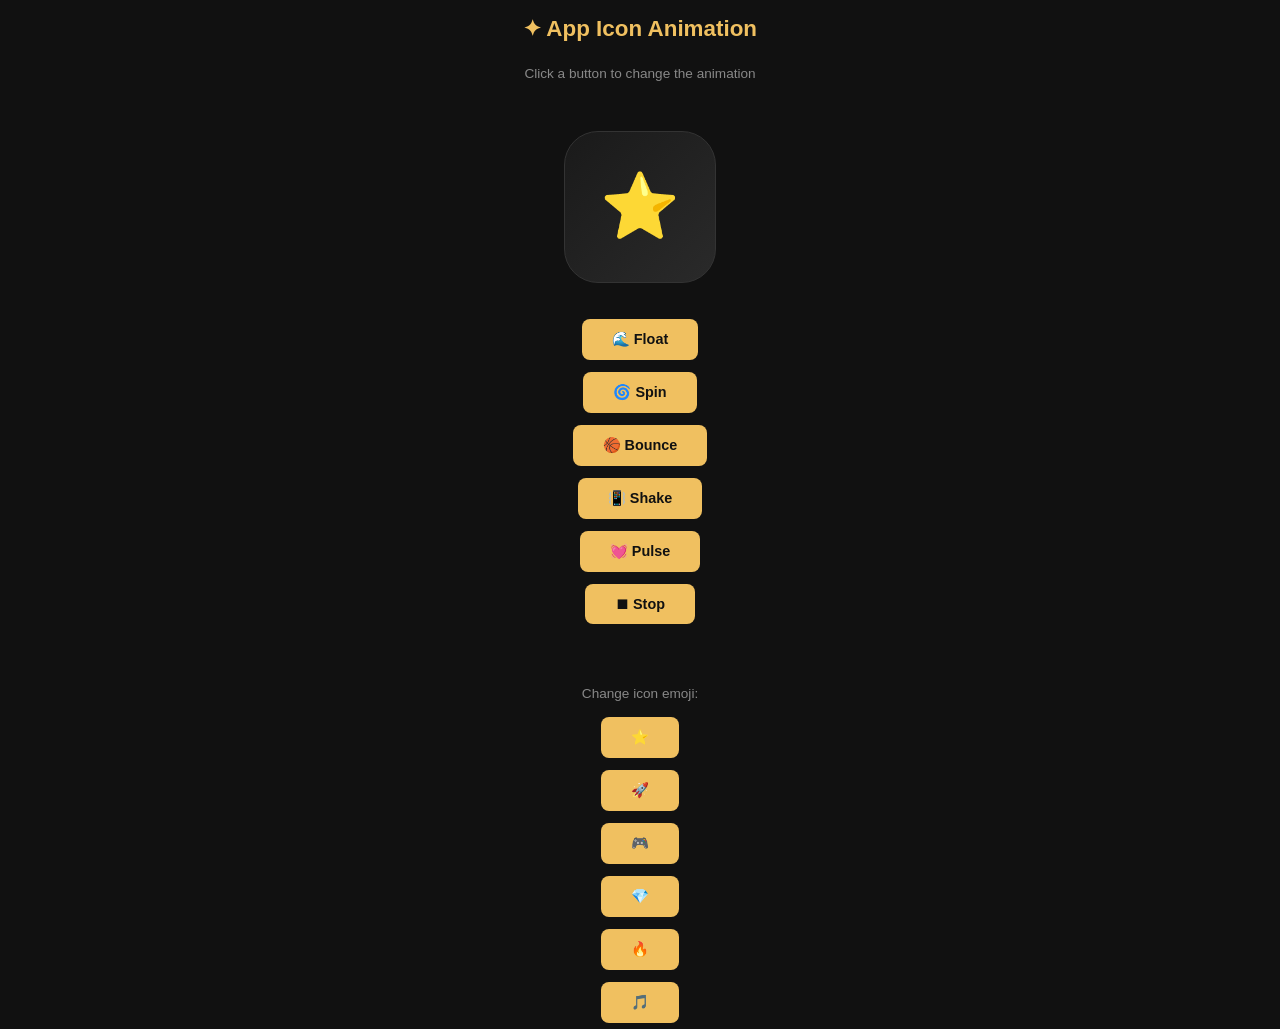
<file: app-icon-simple (1).html>
<!DOCTYPE html>
<html lang="en">
<head>
<meta charset="UTF-8">
<meta name="viewport" content="width=device-width, initial-scale=1.0">
<title>App Icon Animation</title>
<style>

  
  body {
    background-color: #111;
    display: flex;
    flex-direction: column;
    align-items: center;
    justify-content: center;
    min-height: 100vh;
    font-family: Arial, sans-serif;
    color: white;
    margin: 0;
  }

  h1 {
    margin-bottom: 10px;
    font-size: 1.4rem;
    color: #f0c060;
  }

  p {
    font-size: 0.85rem;
    color: #888;
    margin-bottom: 50px;
  }

  
  .icon {
    width: 150px;
    height: 150px;
    background: linear-gradient(135deg, #1a1a1a, #2a2a2a);
    border-radius: 34px;          
    border: 1px solid #333;
    display: flex;
    align-items: center;
    justify-content: center;
    cursor: pointer;
    margin-bottom: 30px;

    animation: float 3s ease-in-out infinite;
  }

  
  .icon .star {
    font-size: 64px;

    
    animation: spin 6s linear infinite;
  }

  
  button {
    background: #f0c060;
    color: #111;
    border: none;
    padding: 12px 30px;
    border-radius: 8px;
    font-size: 0.9rem;
    font-weight: bold;
    cursor: pointer;
    margin: 6px;
  }

  button:hover {
    background: #ffd980;
  }




  @keyframes float {
    0%   { transform: translateY(0px); }
    50%  { transform: translateY(-12px); }
    100% { transform: translateY(0px); }
  }

  
  @keyframes spin {
    from { transform: rotate(0deg); }
    to   { transform: rotate(360deg); }
  }

  
  @keyframes bounce {
    0%   { transform: translateY(0); }
    30%  { transform: translateY(-30px); }
    50%  { transform: translateY(-10px); }
    70%  { transform: translateY(-20px); }
    100% { transform: translateY(0); }
  }

  
  @keyframes shake {
    0%   { transform: rotate(0deg); }
    20%  { transform: rotate(-10deg); }
    40%  { transform: rotate(10deg); }
    60%  { transform: rotate(-8d
  }

</style>
</head>
<body>

  <h1>✦ App Icon Animation</h1>
  <p>Click a button to change the animation</p>

  
  <div class="icon" id="icon">
    <span class="star" id="star">⭐</span>
  </div>

  <button onclick="setAnim('float')">🌊 Float</button>
  <button onclick="setAnim('spin')">🌀 Spin</button>
  <button onclick="setAnim('bounce')">🏀 Bounce</button>
  <button onclick="setAnim('shake')">📳 Shake</button>
  <button onclick="setAnim('pulse')">💓 Pulse</button>
  <button onclick="setAnim('none')">⏹ Stop</button>

  <br><br>

  <p style="margin-top:20px; margin-bottom:10px;">Change icon emoji:</p>
  <button onclick="setEmoji('⭐')">⭐</button>
  <button onclick="setEmoji('🚀')">🚀</button>
  <button onclick="setEmoji('🎮')">🎮</button>
  <button onclick="setEmoji('💎')">💎</button>
  <button onclick="setEmoji('🔥')">🔥</button>
  <button onclick="setEmoji('🎵')">🎵</button>

<script>

  function setAnim(name) {
    const icon = document.getElementById('icon');
    
    icon.style.animation = 'none';

    if (name === 'none') return; 
    
    setTimeout(function() {
      icon.style.animation = name + ' 2s ease-in-out infinite';
    }, 10);
  }

  
  function setEmoji(emoji) {
    document.getElementById('star').textContent = emoji;
  }

</script>

</body>
</html>
</file>
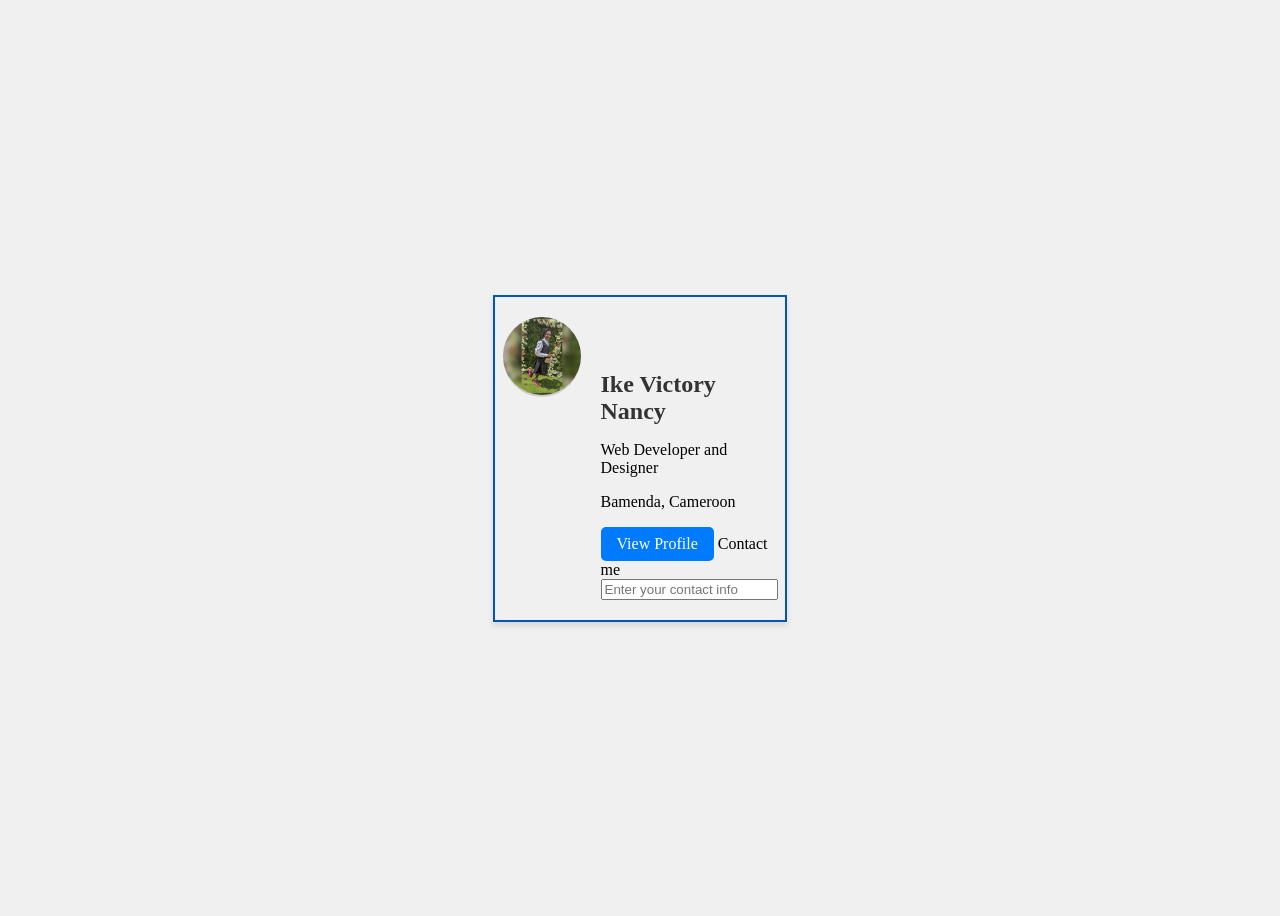
<file: nan.htm>
<!DOCTYPE html>
<html lang="en">
<head>
    <meta charset="UTF-8">
    <meta name="viewport" content="width=device-width, initial-scale=1.0">
    <title>Document</title>
    <link rel="stylesheet" href="nan.css">
</head>
<body> 
    <style>
        body{
            display:flex;
            justify-content: center;
            align-items: center;
            height: 100vh;
            background-color: #f0f0f0;
        }
     .profile-card{
            box-shadow: 0 4px 6px rgba(0,0,0,0.1);
            width:250px;
            height: 350p x;
            padding:20px;
            display:flex;
            align-items: left;
            border: 2px solid #0056b3;
            align-content: center;
            justify-content: center; }
        

        .profile-image{
            background-color:#ccc;
            width:80px;
            height:80px;
            border-radius: 50%;
        }
        .profile-info{
            margin-left: 20px;
        }
        .profile-name{
            margin:0;
            font-size:24px;
            color:#333
         }
         .profile-boi
         .profile-location{
            margin:5px;
            color:#666;
         }
         .profile-button{
            display:inline-block;
            background-color: #007bff;
            color: #fff;
            padding:8px 16px;
            border-radius: 5px;
            text-decoration:none;
            transition:background-color 0.3s;
         }
         .profile-button:hover{
            background-color: #0056b3;
        }
        img{
            width: 78px;
            height: 78px;
            border-radius: 80%;
            box-shadow: #333;
        }
 </style>
 <head>
    <body>
      <br>  <div class="profile-card">
            <div class="profile-image"><img src="GridArt_20251213_063354467.jpg" alt=""></div>
            <div class="profile-info">
                <br><br>
               <br> <h2 class="profile-name">Ike Victory Nancy</h2>
                <p class="profile-bio">Web Developer and Designer</p>
                <p class="profile-location">Bamenda, Cameroon</p>
                <a href="#" class="profile-button">View Profile</a>
                <label for="contact me">Contact me</label>
                <input type="text" id="contact me" placeholder="Enter your contact info">
            </div>
        </div>
     </body>
     
</body>
</html>
</file>
<file: nan.css>
img
</file>
